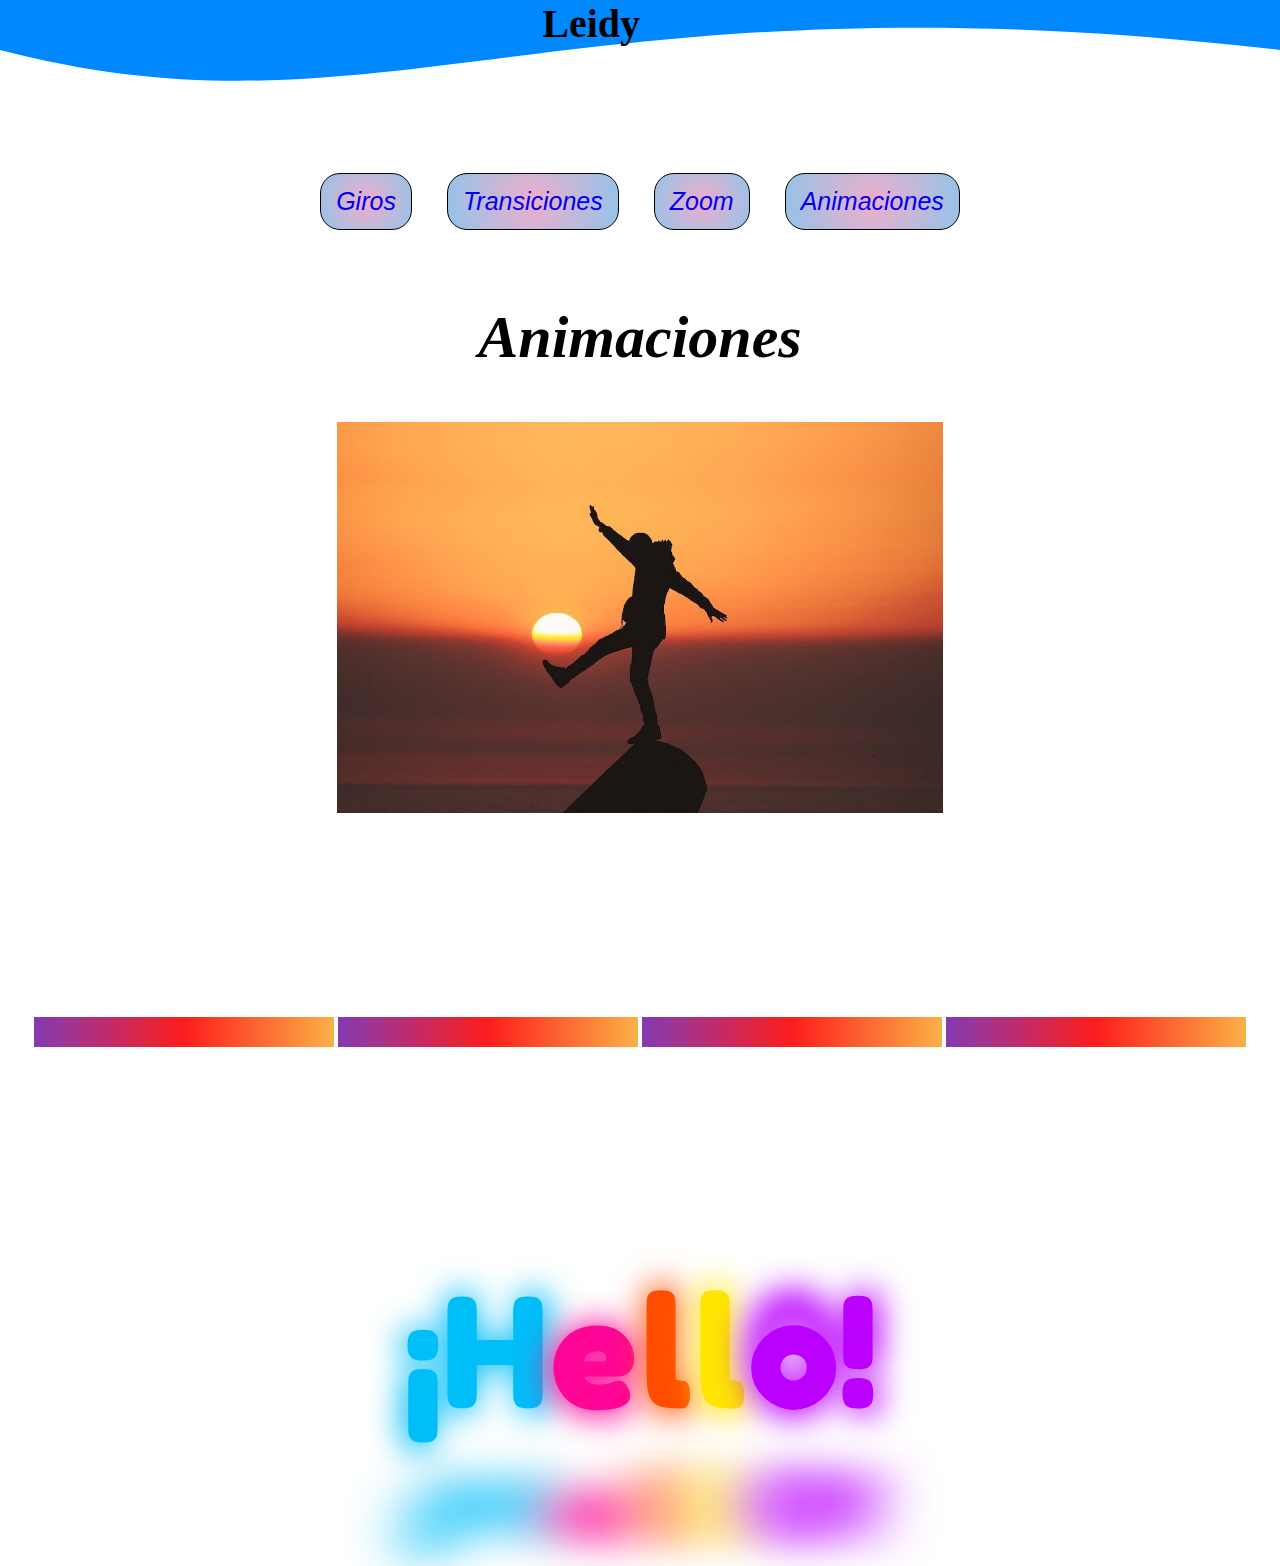
<file: src/pages/Animacion.html>
<!DOCTYPE html>
<html lang="en">

<head>
    <meta charset="UTF-8">
    <meta http-equiv="X-UA-Compatible" content="IE=edge">
    <meta name="viewport" content="width=device-width, initial-scale=1.0">
    <link rel="stylesheet" href="../css/Juan.css">
    <title>Document</title>
</head>

<body>
    <div class="container">

        <div class="cabecera">
            <div class="titulo" style="height: 150px; overflow: hidden;"><svg viewBox="0 0 500 150"
                    preserveAspectRatio="none" style="height: 100%; width: 100%;">
                    <path d="M0.00,49.98 C149.99,150.00 220.93,-33.05 500.00,49.98 L500.00,0.00 L0.00,0.00 Z"
                        style="stroke: none; fill: #08f;"></path>
                </svg>
                <h1 class="tituloJuan">Leidy</h1>
            </div>
        </div>
        <div class="Menu">
            <ul>
                <li><a href="./Juan.html">Giros</a></li>
                <li><a href="./transiciones.html">Transiciones</a></li>
                <li><a href="./Zoom.html">Zoom</a></li>
                <li><a href="./Animacion.html">Animaciones</a></li>
            </ul>
        </div>

        <!-- SECCION DE ANIMACIONES -->
        <h2>Animaciones</h2>
        <section>
           <div id="conte_image">
               <img id="imagen" src="../utils/images/radius.jpg">
           </div>

           <div id="cortina">
               <div id="imagen1"></div>
               <div id="imagen2"></div>
               <div id="imagen3"></div>
               <div id="imagen4"></div>
           </div>

           <div class="luminus">
               <span style="--l: '¡H';">¡H</span>
               <span style="--l: 'e';">e</span>
               <span style="--l: 'l';">l</span>
               <span style="--l: 'l';">l</span>
               <span style="--l: '0!';">o!</span>
           </div>

           
        </section>
    </div>
</body>

</html>
</file>
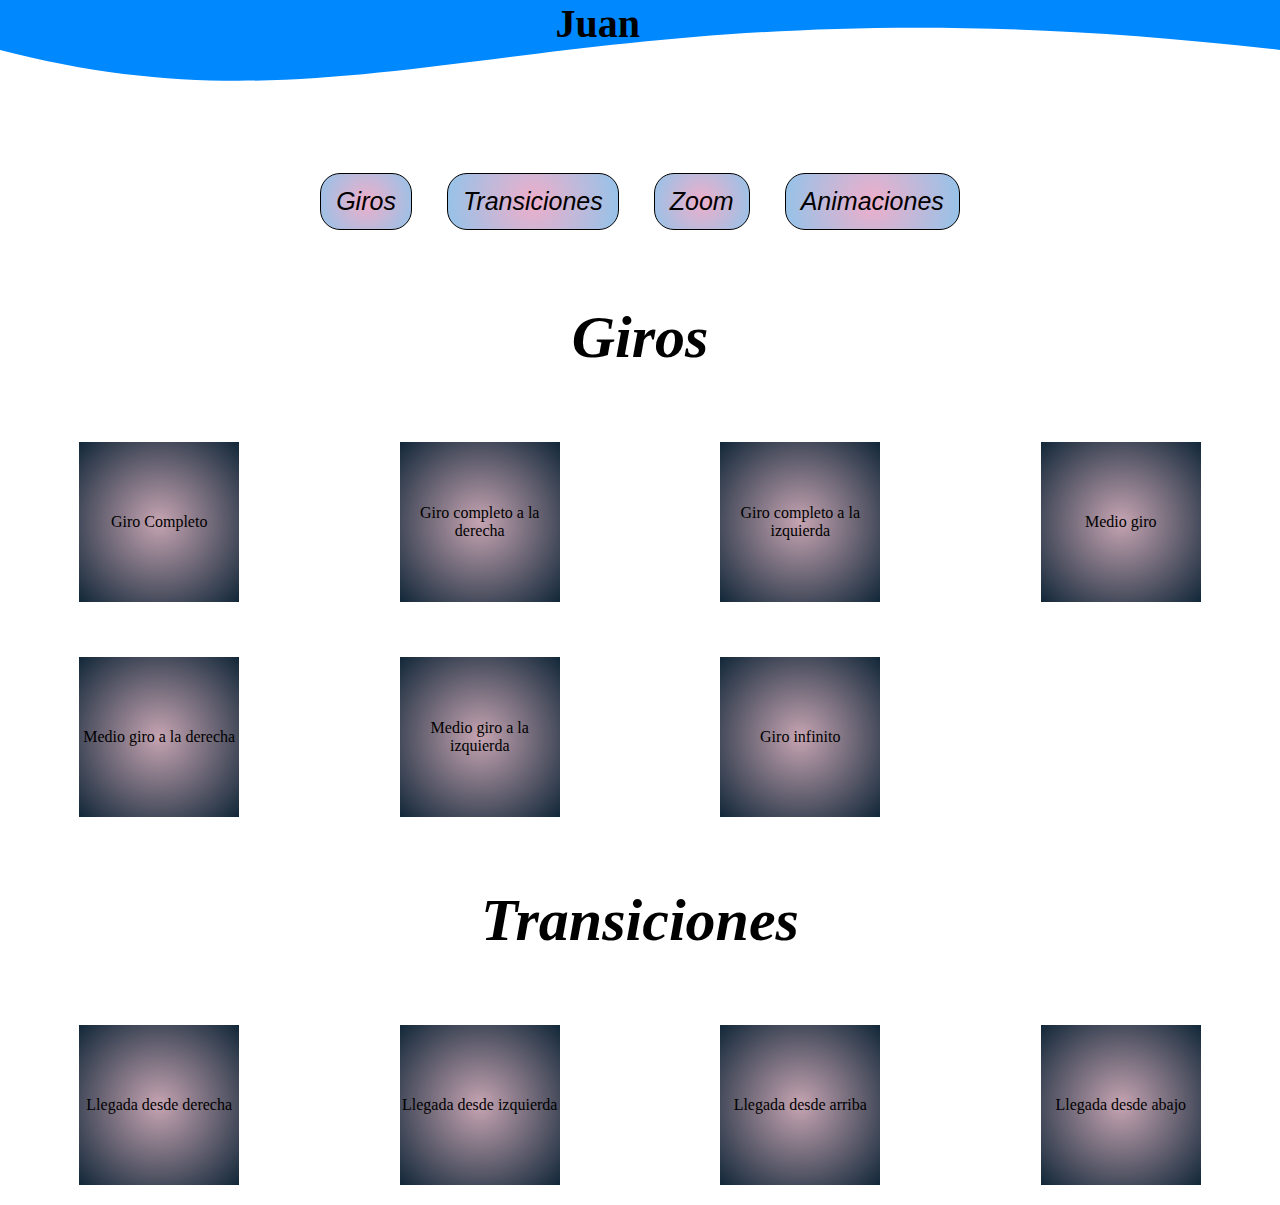
<file: src/pages/Juan.html>
<!DOCTYPE html>
<html lang="en">

<head>
    <meta charset="UTF-8">
    <meta http-equiv="X-UA-Compatible" content="IE=edge">
    <meta name="viewport" content="width=device-width, initial-scale=1.0">
    <link rel="stylesheet" href="../css/Juan.css">
    <title>Document</title>
</head>

<body>
    <div class="container">

        <div class="cabecera">
            <div class="titulo" style="height: 150px; overflow: hidden;"><svg viewBox="0 0 500 150"
                    preserveAspectRatio="none" style="height: 100%; width: 100%;">
                    <path d="M0.00,49.98 C149.99,150.00 220.93,-33.05 500.00,49.98 L500.00,0.00 L0.00,0.00 Z"
                        style="stroke: none; fill: #08f;"></path>
                </svg>
                <h1 class="tituloJuan">Juan</h1>
            </div>
        </div>
        <div class="Menu">
            <ul>
                <li>Giros</li>
                <li>Transiciones</li>
                <li>Zoom</li>
                <li>Animaciones</li>
            </ul>
        </div>

       <!-- <section id="Giros">

           <div class="card">
               Giro Completo

           </div>

           <div class="card">
               Giro completo a la derecha
           </div>

           <div class="card">
                Giro completo a la izquierda
            </div>

            <div class="card">
                 Medio giro
            </div>
       </section> -->

       <!-- SECCION DE GIROS -->
       <h2>Giros</h2>
       <section class="giros">

            <div class="card2 Giro_Completo">
                Giro Completo

            </div>

            <div class="card2 Giro_Completo">
                Giro completo a la derecha
            </div>

            <div class="card2 Giro_Completo_left">
                Giro completo a la izquierda
            </div>

            <div class="card2 Medio_Giro">
                Medio giro
            </div>

            <div class="card2 Medio_Giro">
                Medio giro a la derecha
            </div>

            <div class="card2 Medio_Giro_left">
                Medio giro a la izquierda
            </div>

            <div class="card2 infinito">
                Giro infinito
            </div>

        </section>

        <!-- SECCION DE TRANSICIONES -->
        <h2>Transiciones</h2>
        <section class="transiciones">

            <div class="card2 slideRigth">
                Llegada desde derecha

            </div>

            <div class="card2 slideLeft">
                Llegada desde izquierda
            </div>

            <div class="card2 slideTop">
                Llegada desde arriba
            </div>

            <div class="card2 slideBottom">
                Llegada desde abajo
            </div>

        </section>
    </div>
</body>

</html>
</file>
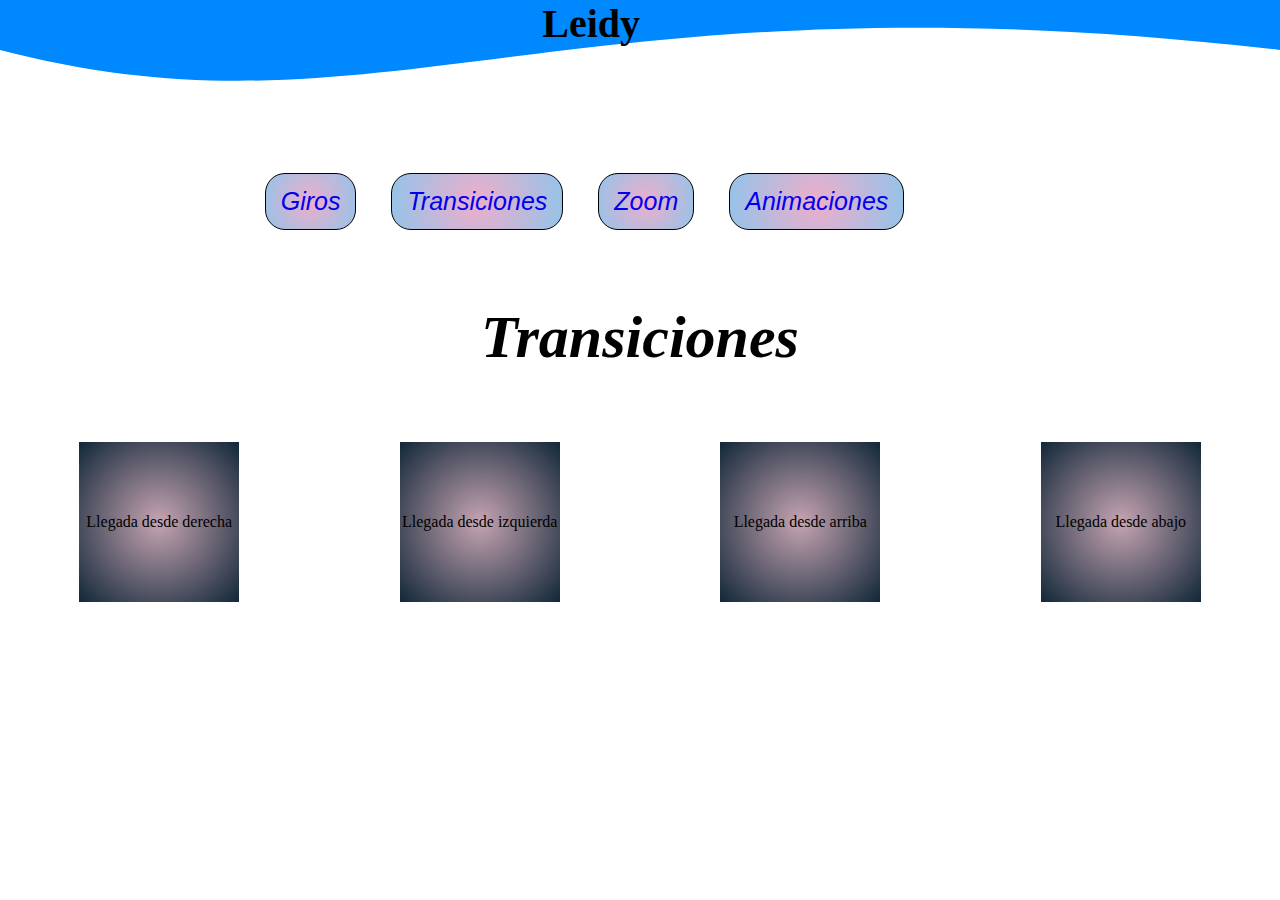
<file: src/pages/transiciones.html>
<!DOCTYPE html>
<html lang="en">

<head>
    <meta charset="UTF-8">
    <meta http-equiv="X-UA-Compatible" content="IE=edge">
    <meta name="viewport" content="width=device-width, initial-scale=1.0">
    <link rel="stylesheet" href="../css/Juan.css">
    <title>Document</title>
</head>

<body>
    <div class="container">

        <div class="cabecera">
            <div class="titulo" style="height: 150px; overflow: hidden;"><svg viewBox="0 0 500 150"
                    preserveAspectRatio="none" style="height: 100%; width: 100%;">
                    <path d="M0.00,49.98 C149.99,150.00 220.93,-33.05 500.00,49.98 L500.00,0.00 L0.00,0.00 Z"
                        style="stroke: none; fill: #08f;"></path>
                </svg>
                <h1 class="tituloJuan">Leidy</h1>
            </div>
        </div>
        <div class="Menu">
            <ul>
                <div class="Menu">
                    <ul>
                        <li><a href="./Juan.html">Giros</a></li>
                        <li><a href="./transiciones.html">Transiciones</a></li>
                        <li><a href="./Zoom.html">Zoom</a></li>
                        <li><a href="./Animacion.html">Animaciones</a></li>
                    </ul>
                </div>
            </ul>
        </div>

        <!-- SECCION DE TRANSICIONES -->
        <h2>Transiciones</h2>
        <section class="transiciones">

            <div class="card2 slideRigth">
                Llegada desde derecha

            </div>

            <div class="card2 slideLeft">
                Llegada desde izquierda
            </div>

            <div class="card2 slideTop">
                Llegada desde arriba
            </div>

            <div class="card2 slideBottom">
                Llegada desde abajo
            </div>

        </section>

     
    </div>
</body>

</html>
</file>
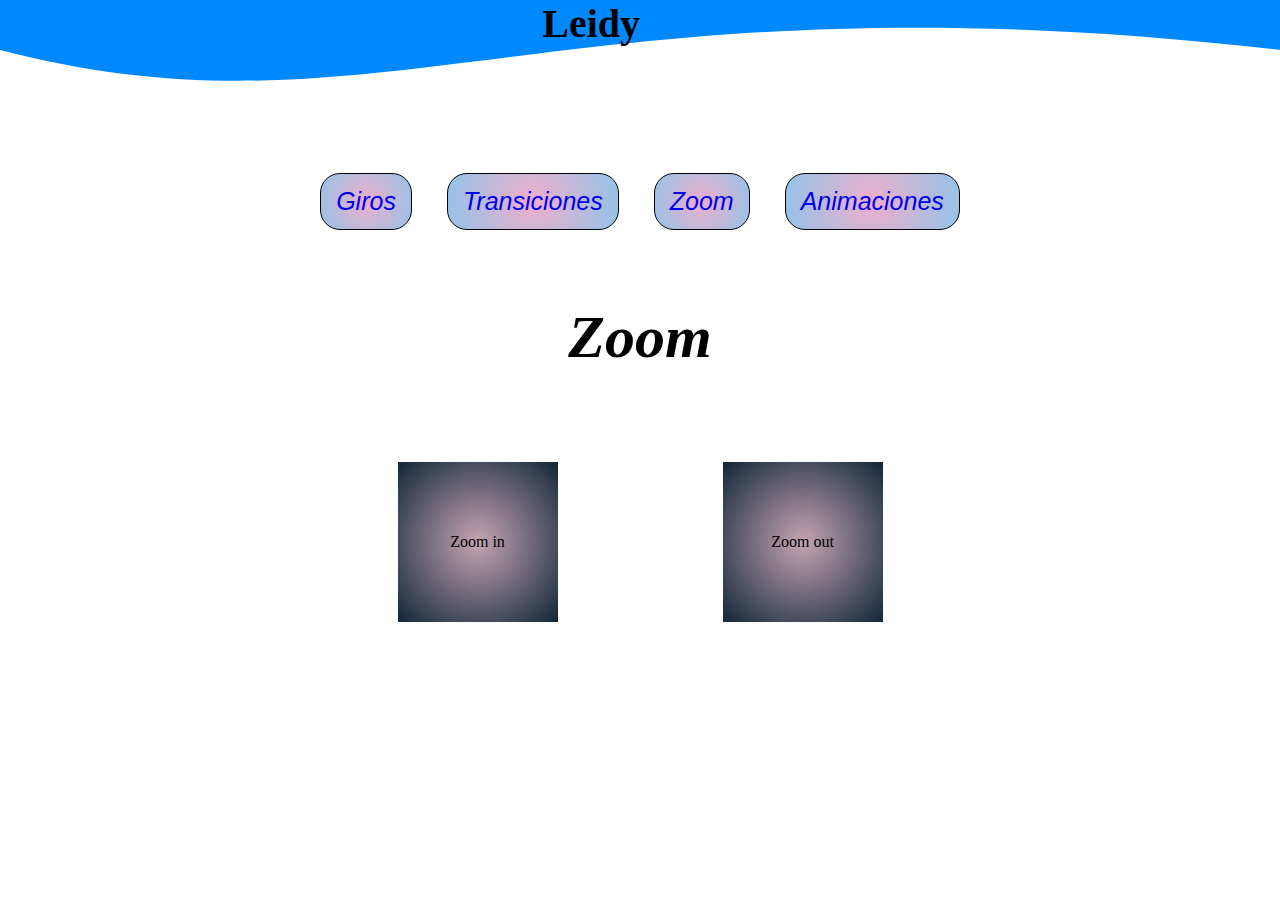
<file: src/pages/Zoom.html>
<!DOCTYPE html>
<html lang="en">

<head>
    <meta charset="UTF-8">
    <meta http-equiv="X-UA-Compatible" content="IE=edge">
    <meta name="viewport" content="width=device-width, initial-scale=1.0">
    <link rel="stylesheet" href="../css/Juan.css">
    <title>Document</title>
</head>

<body>
    <div class="container">

        <div class="cabecera">
            <div class="titulo" style="height: 150px; overflow: hidden;"><svg viewBox="0 0 500 150"
                    preserveAspectRatio="none" style="height: 100%; width: 100%;">
                    <path d="M0.00,49.98 C149.99,150.00 220.93,-33.05 500.00,49.98 L500.00,0.00 L0.00,0.00 Z"
                        style="stroke: none; fill: #08f;"></path>
                </svg>
                <h1 class="tituloJuan">Leidy</h1>
            </div>
        </div>
        <div class="Menu">
            <ul>
                <li><a href="./Juan.html">Giros</a></li>
                <li><a href="./transiciones.html">Transiciones</a></li>
                <li><a href="./Zoom.html">Zoom</a></li>
                <li><a href="./Animacion.html">Animaciones</a></li>
            </ul>
        </div>

        <!-- SECCION DE ZOOM -->
        <h2>Zoom</h2>
        <section class="Zoom">
            <div class="card2 zoom_in ">
                Zoom in
            </div>

            <div class="card2 zoom_on">
                Zoom out
            </div>
        </section>

        
    </div>
</body>

</html>
</file>
<file: src/css/Juan.css>
@import url("https://fonts.googleapis.com/css2?family=Fredoka+One&display=swap");

html, body {
    margin: 0;
    padding: 0;
    display: flex;
    width: 100%;
    flex-direction: column;
}

.container{
    position: relative;
    display: flex;
    flex-direction: column;
    width: 100%;
    justify-content: center;
    align-items: center;
}

.titulo{
    display: flex;
    width: 100%;
}
.tituloJuan{
    position: absolute;
    font-size: 40px;
    margin: auto;
    right: 50%;
    animation: ease;
    animation-name: slideinTitle;
    animation-duration: 3s;
}

.cabecera{
    position: relative;
    display: flex;
    width: 100%;
    justify-content: center;
    align-items: center;
}

.cubo-P{
    display: flex;
    width: 200px;
    height: 200px;
    background-color: aqua;
    animation: ease-in-out;
    animation-name: slidein;
    animation-duration: 3s;
    justify-content: center;
    font-size: 40px;
    align-items: flex-start;
    
}

.cubo1{transition: width 2s, height 2s, background-color 2s,transform 5s, opacity 6s; }
.cubo2{transition: width 2s, height 2s, background-color 2s,transform 5s,}



.cubo1:hover{
    background-color: burlywood;
    width: 280px;
    height: 280px;
    transform: scale(0.5);
    align-items: center;
    opacity: 0;
}

.cubo2{
    animation-name:"";
    background-color: chartreuse;
}

.cubo2:hover{
    background-color: burlywood;
    width: 280px;
    height: 280px;
    transform: scale(1);
    align-items: center;
}

.michi{
    display: flex;
    width: 50%;
    height: auto;
    animation: ease-in-out;
    animation-name: "";
    animation-iteration-count: infinite;
    animation-duration: 1s;
    transition: transform 3s;
}

.michi:hover{
    transform:rotate(360deg) ;
}

.cubo3{
animation-iteration-count: infinite;
animation-name: temblar;
animation-duration: 3s;
}

.Menu {
    text-decoration: none;
    align-items: center;
    display: flex;
    width: 90%;
    justify-content: center;
   

}

.Menu ul{
    text-decoration: none;
    width: min-content;
    height: min-content;
    justify-content: space-between;
    align-items: center;
    padding-inline-start: 0;
    display: grid;
    grid-template-columns: 1fr 1fr 1fr 1fr;
    justify-content: center;
    grid-template-rows: auto;
    column-gap: 15px;
    row-gap: 15px; 
    
}

.Menu ul li a{
    text-decoration: none;
}

.Menu ul li {
    display: flex;
    text-decoration: none;
    background: rgb(238,174,202);
background: radial-gradient(circle, rgba(238,174,202,1) 0%, rgba(148,195,233,1) 100%);
    align-items: center;
    list-style: none;
    font-family: Arial, Helvetica, sans-serif;
    text-align: center;
    justify-content: center;
    font-size: 25px;
    font-style: italic;
    width: auto;
    height: 50%;
    padding: 10px 15px;
    margin: 10px;
    border-radius: 20px;
    border: 1px solid black;
    transition: border 2s, background-color 2s, box shadow 3s;
} 

.Menu ul li:hover{
    background-color: rgb 194, 194, 245;
    border: 1px solid blue;
    box-shadow: 4px 4px 14px 0px rgba(224, 19, 19, 0.41);

}

/* SECCION DE GIROS */

#Giros{
    display: flex;
    width: 99%;
    height: auto;
    justify-content: space-around;

}

.card{
    display: flex;
    width: 160px;
    height: 160px;
    align-items: center;
    text-align: center;
    justify-content: center;
    background-color: #A9ECFF;
    margin: 20px;
}

.card2{
    display: flex;
    width: 160px;
    height: 160px;
    align-self: center;
    justify-self: center;
    align-items: center;
    text-align: center;
    justify-content: center;
    background: rgb(198,164,178);
background: radial-gradient(circle, rgba(198,164,178,1) 0%, rgba(17,39,56,1) 100%);
    margin: 20px;
    transition: transform 3s;
}

h2{
    font-size: 60px;
    font-family: serif;
    font-style: italic;

}

.transiciones, .giros{
    display: grid;
    width: 99%;
    grid-template-columns: 1fr 1fr 1fr 1fr;
    justify-content: center;
    align-items: center;
    grid-template-rows: auto;
    column-gap: 15px;
    row-gap: 15px; 
}

@media screen and (min-width: 421px) and (max-width: 800px) {
    .transiciones, .giros{
        grid-template-columns: 1fr 1fr;
    }
}

@media screen and (min-width: 375px) and (max-width: 420px) {
    .transiciones, .giros{
        grid-template-columns: 1fr;
    }
}

@media screen and (min-width: 421px) and (max-width: 661px) {
    .Menu ul{
        grid-template-columns: 1fr 1fr;
    }
}

@media screen and (min-width: 375px) and (max-width: 420px) {
    .Menu ul{
        grid-template-columns: 1fr;
    }
}


/* animacion */
@keyframes slidein {
    from {
    margin-left: 100%;
    }
    to {
        margin-left: 0%;
    }
}
@keyframes slideinTitle {
    from {
    right: 100%;
    }
    to {
        right:50%;
    }
}

@keyframes slideup {
    from {
        margin-top:100%;
    }
    to {
        margin-top:0%;
    }
}

@keyframes temblar {

    0% {
        transform: rotate(0deg);
    }
    25%{
        transform: rotate(20deg);
    }
    75%{
        transform: rotate(-20deg);
    }
    100% {
        transform: rotate(0deg);
    }
}

@keyframes llegadaDerecha {
    0%{
        opacity: 0;
        transform: translateX(1000px);
    }
    60%{
        opacity: 0.8;
        transform: translateX(-80px)
    }
    80%{
        opacity: 0.9;
        transform: translateX(15px);
    }
    100%{
        opacity: 1;
        transform: translateX(0);
    }
}

@keyframes llegadaIzquierda {
    0%{
        opacity: 0;
        transform: translateX(-1000px);
    }
    60%{
        opacity: 0.8;
        transform: translateX(80px)
    }
    80%{
        opacity: 0.9;
        transform: translateX(15px);
    }
    100%{
        opacity: 1;
        transform: translateX(0);
    }
}

@keyframes llegadaArriba {
    0%{
        opacity: 0;
        transform: translateY(-1000px);
    }
    60%{
        opacity: 0.8;
        transform: translateY(80px)
    }
    80%{
        opacity: 0.9;
        transform: translateY(15px);
    }
    100%{
        opacity: 1;
        transform: translateY(0);
    }
}

@keyframes llegadaAbajo {
    0%{
        opacity: 0;
        transform: translateY(1000px);
    }
    60%{
        opacity: 0.8;
        transform: translateY(-80px)
    }
    80%{
        opacity: 0.9;
        transform: translateY(15px);
    }
    100%{
        opacity: 1;
        transform: translateY(0);
    }
}


/* GIROS */

.Giro_Completo:hover{
    transform: rotate(360deg);
}

.Giro_Completo_left:hover{
    transform: rotate(-360deg);
}

.Medio_Giro:hover{
    transform: rotate(180deg);
}

.Medio_Giro_left:hover{
    transform: rotate(-180deg);
}

/* Giro infinito */

@keyframes rotate {
    from {
        transform: rotate(0deg);
    }
    to {
        transform: rotate(360deg);
    }
}


  .infinito{
    -webkit-animation: 3s rotate linear infinite;
    animation: 3s rotate linear infinite;
  }



  /* TRANSICIONES */

  .slideRigth{
      animation-name: llegadaDerecha;
      animation-duration: 3s ;
      
  }

  .slideLeft{
    animation-name: llegadaIzquierda;
    animation-duration: 3s ;
    
}
.slideTop{
    animation-name: llegadaArriba;
    animation-duration: 3s ;
}

.slideBottom{
    animation-name: llegadaAbajo;
    animation-duration: 3s ;
}

/* ZOOM */

.Zoom {
    display: grid;
    grid-template-columns: repeat(2, 1fr );
    width: 50%;
    column-gap: 10px;
    row-gap: 15px; /*Espaciados entre cajas */
    padding: 20px 0;   
}
  
.zoom_in:hover{
    transform: scale(1.5);
}
.zoom_on:hover{
    transform: scale(0.3);
}

#conte_image{
    text-align: center;
    /* width: 30%;
    height: 60% ; */
}

#imagen{
    width: 50%;
    height: 60% ;
    transition: width 4s, border-radius 2s;  
}
#imagen:hover{
    width: 30%;
    border-radius: 80%;
}
#cortina{
    margin-top: 200px;
    text-align: center;
}

#cortina div{
background: rgb(131,58,180);
   background: linear-gradient(90deg, rgba(131,58,180,1) 0%, rgba(253,29,29,1) 50%, rgba(252,176,69,1) 100%);
   display: inline-block;
   height: 30px;
   width: 300px;
}

#imagen1{
    transition: all linear 8s;
}

#imagen2{
    transition: all ease-in-out 8s;
}

#imagen3{
    transition: all ease-in 8s;
}

#imagen4{
    transition: all ease-out  8s;
}

#cortina:hover div{
    height: 600px;
}

.luminus{
    text-align: center;
    margin-top: 200px;
}

.luminus span{
    font-size: 120pt;
    font-weight: bold;
    position: relative;
    font-family: "Fredoka One";
    cursor: pointer;
    transition: all 300ms ease-in-out;
}

.luminus span::before{
    content: var(--l);
    position: absolute;
    transform: scale(1.1);
    filter: blur(15px);
}

.luminus span::after{
    content: var(--l);
    position: absolute;
    top: 80%;
    left: 0;
    filter: blur(30px);
    transform: rotateX(50deg);
}

.luminus span:hover {
    filter: contrast(250%);
}

.luminus span:nth-child(1) {
    color: #00bef8;
}

.luminus span:nth-child(2) {
    color: #ff0697;
}

.luminus span:nth-child(3) {
    color: #ff4d00;
}

.luminus span:nth-child(4) {
    color: #ffe600;
}

.luminus span:nth-child(5) {
    color: #bb00ff;
}
</file>
